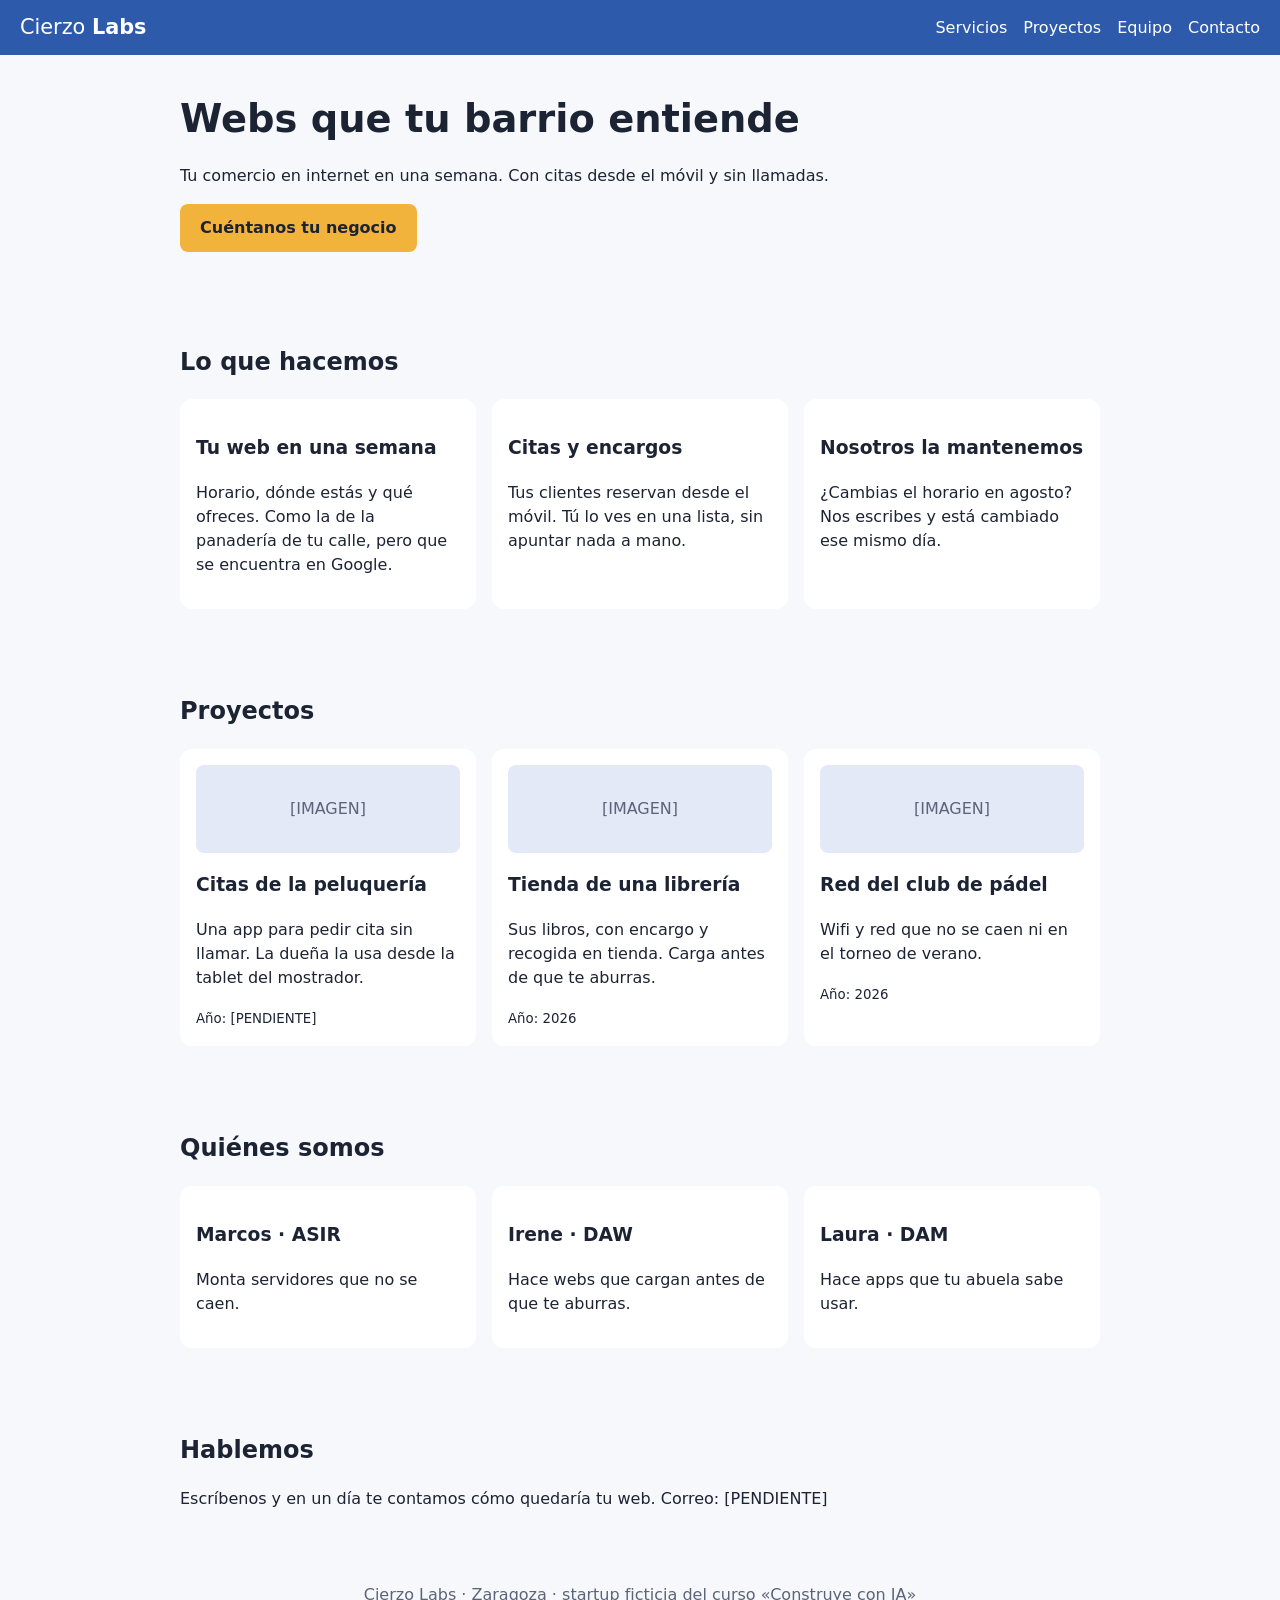
<file: index.html>
<!doctype html>
<html lang="es">
<head>
  <meta charset="utf-8">
  <meta name="viewport" content="width=device-width, initial-scale=1">
  <title>Cierzo Labs · webs para comercios de barrio</title>
  <link rel="stylesheet" href="css/estilos.css">
</head>
<body>
  <header class="menu">
    <a class="logo" href="index.html">Cierzo <b>Labs</b></a>
    <button class="menu-boton" id="menu-boton" aria-expanded="false" aria-controls="menu-enlaces">Menú</button>
    <nav id="menu-enlaces">
      <a href="#servicios">Servicios</a>
      <a href="#proyectos">Proyectos</a>
      <a href="#equipo">Equipo</a>
      <a href="#contacto">Contacto</a>
    </nav>
  </header>

  <main>
    <section class="hero">
      <h1>Webs que tu barrio entiende</h1>
      <p>Tu comercio en internet en una semana. Con citas desde el móvil y sin llamadas.</p>
      <a class="boton" href="#contacto">Cuéntanos tu negocio</a>
    </section>

    <section id="servicios">
      <h2>Lo que hacemos</h2>
      <div class="tarjetas">
        <article><h3>Tu web en una semana</h3><p>Horario, dónde estás y qué ofreces. Como la de la panadería de tu calle, pero que se encuentra en Google.</p></article>
        <article><h3>Citas y encargos</h3><p>Tus clientes reservan desde el móvil. Tú lo ves en una lista, sin apuntar nada a mano.</p></article>
        <article><h3>Nosotros la mantenemos</h3><p>¿Cambias el horario en agosto? Nos escribes y está cambiado ese mismo día.</p></article>
      </div>
    </section>

    <section id="proyectos">
      <h2>Proyectos</h2>
      <div class="tarjetas">
        <article><div class="imagen">[IMAGEN]</div><h3>Citas de la peluquería</h3><p>Una app para pedir cita sin llamar. La dueña la usa desde la tablet del mostrador.</p><small>Año: [PENDIENTE]</small></article>
        <article><div class="imagen">[IMAGEN]</div><h3>Tienda de una librería</h3><p>Sus libros, con encargo y recogida en tienda. Carga antes de que te aburras.</p><small>Año: 2026</small></article>
        <article><div class="imagen">[IMAGEN]</div><h3>Red del club de pádel</h3><p>Wifi y red que no se caen ni en el torneo de verano.</p><small>Año: 2026</small></article>
      </div>
    </section>

    <section id="equipo">
      <h2>Quiénes somos</h2>
      <div class="tarjetas">
        <a class="persona" href="equipo/marcos.html"><h3>Marcos · ASIR</h3><p>Monta servidores que no se caen.</p></a>
        <a class="persona" href="equipo/irene.html"><h3>Irene · DAW</h3><p>Hace webs que cargan antes de que te aburras.</p></a>
        <a class="persona" href="equipo/laura.html"><h3>Laura · DAM</h3><p>Hace apps que tu abuela sabe usar.</p></a>
      </div>
    </section>

    <section id="contacto">
      <h2>Hablemos</h2>
      <p>Escríbenos y en un día te contamos cómo quedaría tu web. Correo: [PENDIENTE]</p>
    </section>
  </main>

  <footer>Cierzo Labs · Zaragoza · startup ficticia del curso «Construye con IA»</footer>
  <script src="js/menu.js"></script>
</body>
</html>
</file>
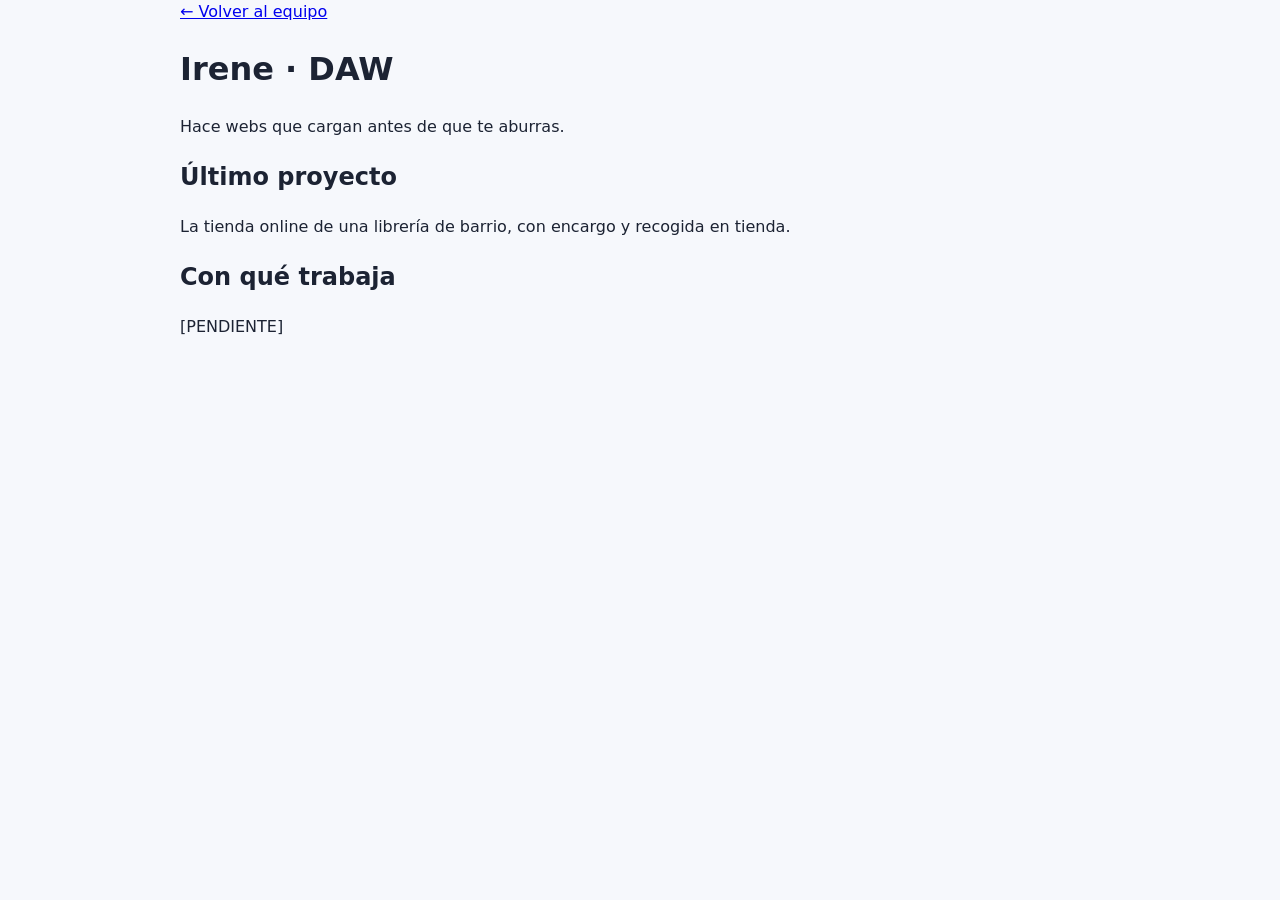
<file: equipo/irene.html>
<!doctype html>
<html lang="es">
<head>
  <meta charset="utf-8">
  <meta name="viewport" content="width=device-width, initial-scale=1">
  <title>Irene · Cierzo Labs</title>
  <link rel="stylesheet" href="../css/estilos.css">
</head>
<body>
  <main class="ficha">
    <a href="../index.html#equipo">← Volver al equipo</a>
    <h1>Irene · DAW</h1>
    <p>Hace webs que cargan antes de que te aburras.</p>
    <h2>Último proyecto</h2>
    <p>La tienda online de una librería de barrio, con encargo y recogida en tienda.</p>
    <h2>Con qué trabaja</h2>
    <p>[PENDIENTE]</p>
  </main>
</body>
</html>
</file>
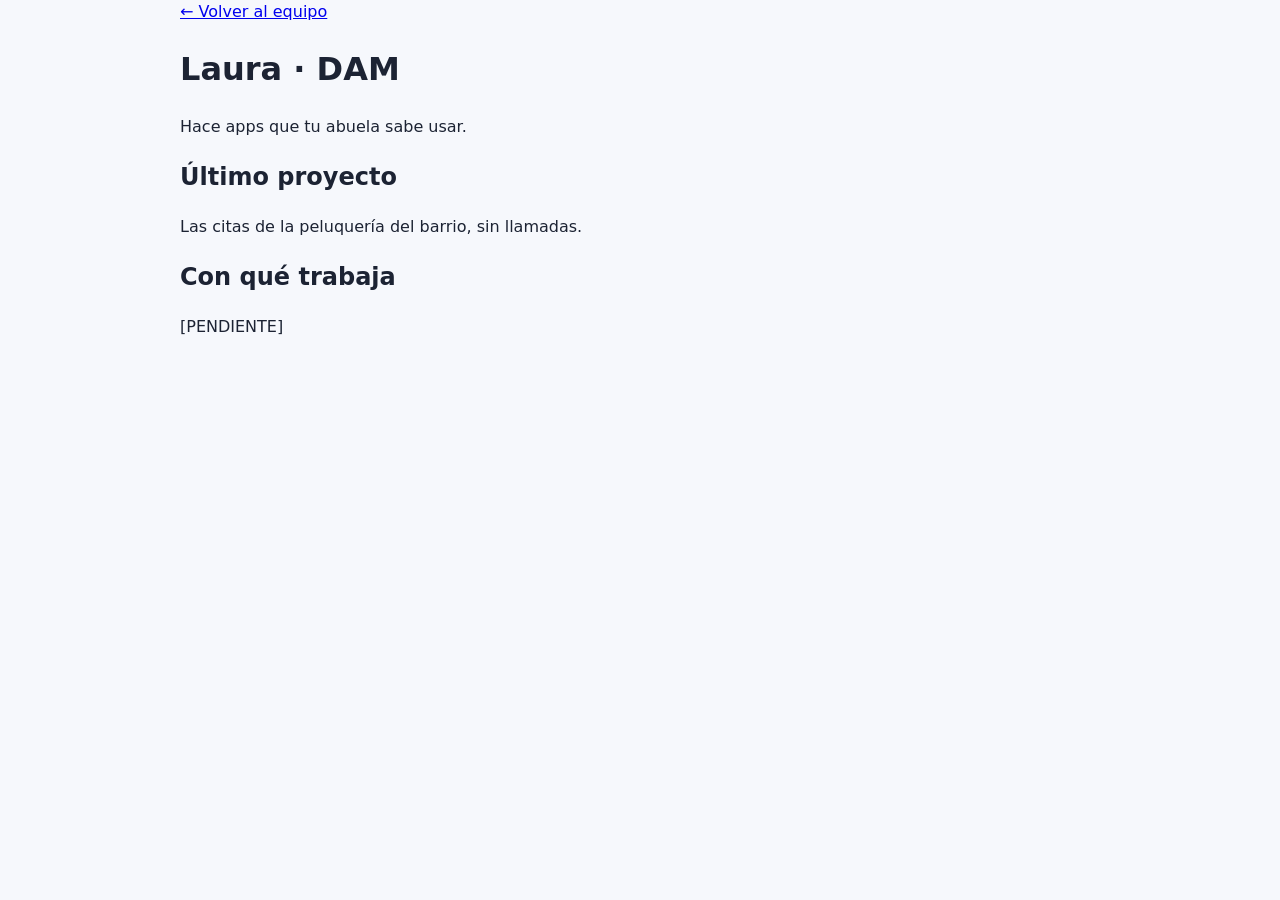
<file: equipo/laura.html>
<!doctype html>
<html lang="es">
<head>
  <meta charset="utf-8">
  <meta name="viewport" content="width=device-width, initial-scale=1">
  <title>Laura · Cierzo Labs</title>
  <link rel="stylesheet" href="../css/estilos.css">
</head>
<body>
  <main class="ficha">
    <a href="../index.html#equipo">← Volver al equipo</a>
    <h1>Laura · DAM</h1>
    <p>Hace apps que tu abuela sabe usar.</p>
    <h2>Último proyecto</h2>
    <p>Las citas de la peluquería del barrio, sin llamadas.</p>
    <h2>Con qué trabaja</h2>
    <p>[PENDIENTE]</p>
  </main>
</body>
</html>
</file>
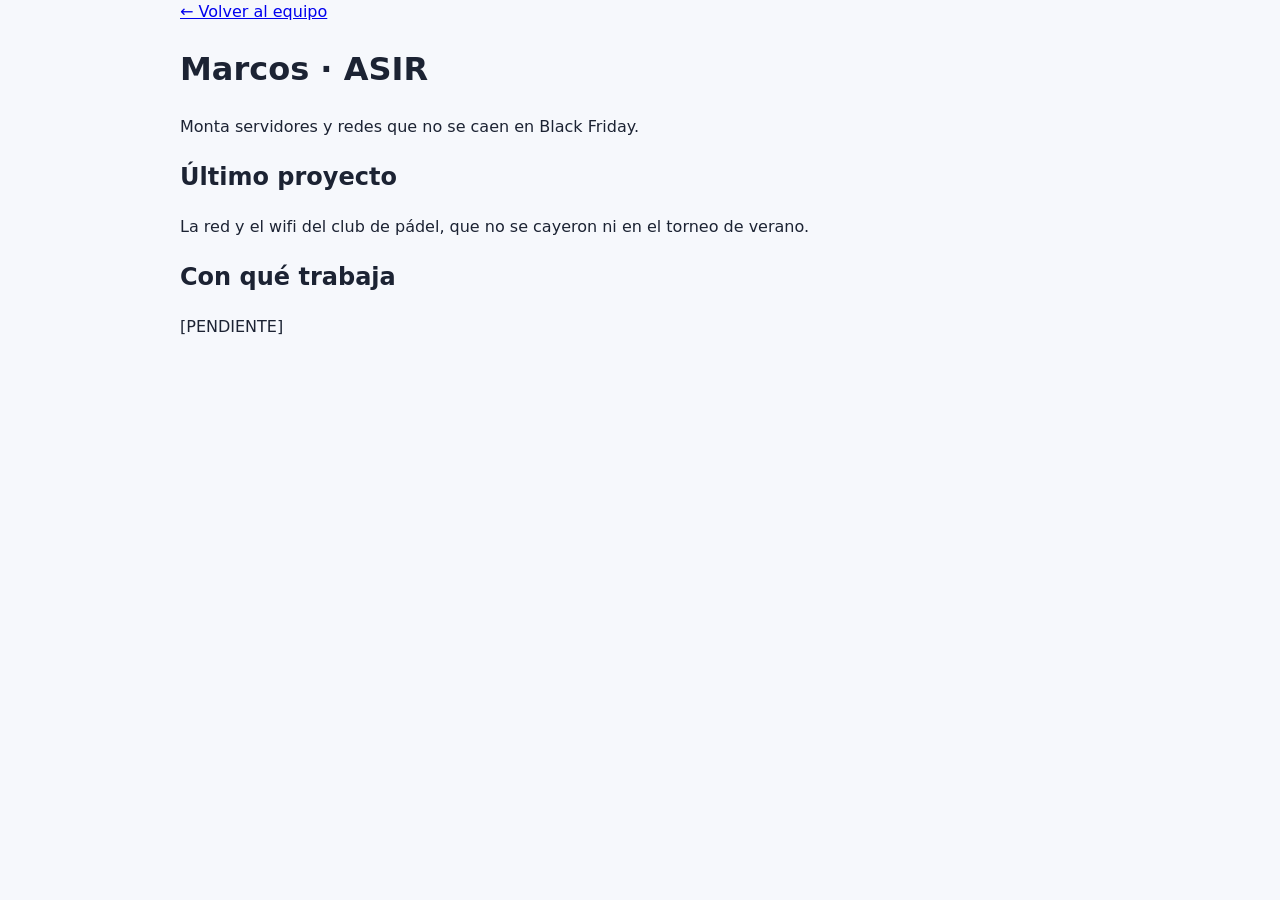
<file: equipo/marcos.html>
<!doctype html>
<html lang="es">
<head>
  <meta charset="utf-8">
  <meta name="viewport" content="width=device-width, initial-scale=1">
  <title>Marcos · Cierzo Labs</title>
  <link rel="stylesheet" href="../css/estilos.css">
</head>
<body>
  <main class="ficha">
    <a href="../index.html#equipo">← Volver al equipo</a>
    <h1>Marcos · ASIR</h1>
    <p>Monta servidores y redes que no se caen en Black Friday.</p>
    <h2>Último proyecto</h2>
    <p>La red y el wifi del club de pádel, que no se cayeron ni en el torneo de verano.</p>
    <h2>Con qué trabaja</h2>
    <p>[PENDIENTE]</p>
  </main>
</body>
</html>
</file>
<file: css/estilos.css>
:root {
  --azul: #2E5AAC;
  --amarillo: #F2B33D;
  --tinta: #1C2333;
  --suave: #5B6478;
  --fondo: #F6F8FC;
}

* { box-sizing: border-box; }
body { margin: 0; font-family: system-ui, "Segoe UI", sans-serif; color: var(--tinta); background: var(--fondo); line-height: 1.5; }

/* Menú fijo arriba */
.menu { position: fixed; top: 0; left: 0; right: 0; display: flex; flex-wrap: wrap; align-items: center; justify-content: space-between; gap: 8px; padding: 12px 20px; background: var(--azul); color: #fff; z-index: 10; }
.logo { color: #fff; text-decoration: none; font-size: 1.3rem; }
.menu nav { display: flex; gap: 16px; }
.menu nav a { color: #fff; text-decoration: none; }
.menu-boton { display: none; }

main { max-width: 960px; margin: 0 auto; padding: 0 20px; }
.hero { padding: 90px 0 40px; }
.hero h1 { font-size: 2.4rem; margin: 0 0 8px; }
.boton { display: inline-block; background: var(--amarillo); color: var(--tinta); padding: 12px 20px; border-radius: 8px; text-decoration: none; font-weight: 600; }

section { padding: 32px 0; scroll-margin-top: 100px; } /* que el menú fijo no tape el título al saltar desde el menú */
.tarjetas { display: grid; grid-template-columns: repeat(3, 1fr); gap: 16px; }
.tarjetas article, .persona { background: #fff; border-radius: 12px; padding: 16px; text-decoration: none; color: inherit; }
.imagen { background: #E3E9F6; color: var(--suave); border-radius: 8px; padding: 32px; text-align: center; }
footer { text-align: center; color: var(--suave); padding: 24px; }

/* Móvil */
@media (max-width: 600px) {
  .menu nav { width: 100%; flex-wrap: wrap; }
  .tarjetas { grid-template-columns: 1fr; }
}
</file>
